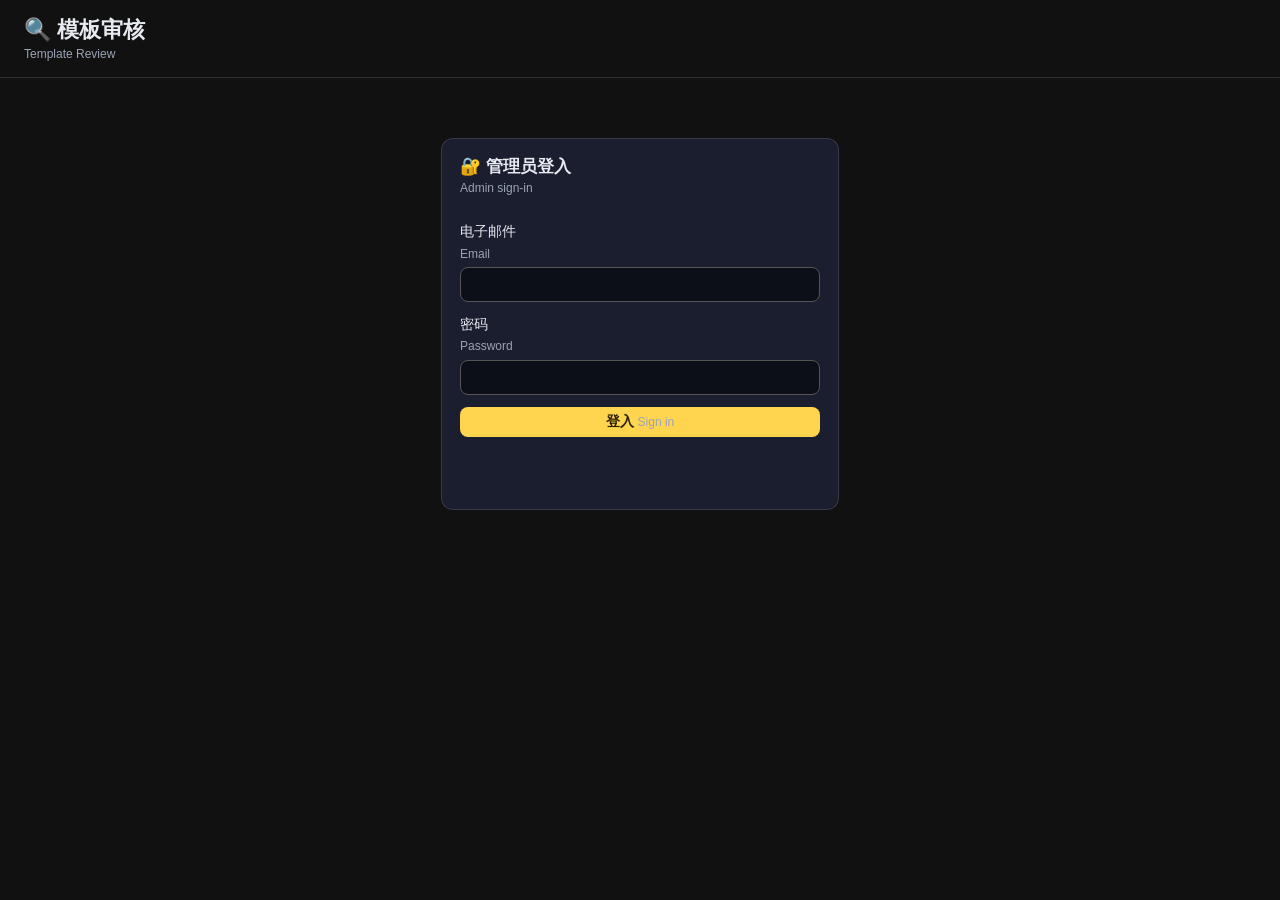
<file: admin.html>
<!DOCTYPE html>
<html lang="zh">
<head>
  <meta charset="UTF-8">
  <meta name="viewport" content="width=device-width, initial-scale=1.0">
  <title>Template Review</title>
  <!-- 审核页：只有管理员登入后才能用（安全靠数据库规则，不是靠藏起这一页） -->
  <link rel="stylesheet" href="admin.css">
</head>
<body>
  <header class="top">
    <div>
      <h1>🔍 模板审核<span class="en">Template Review</span></h1>
    </div>
    <div id="who"></div>
  </header>

  <!-- 登入（还没登入时显示） -->
  <section id="login" hidden>
    <form id="loginForm" class="card">
      <h2>🔐 管理员登入<span class="en">Admin sign-in</span></h2>
      <label>电子邮件 <span class="en-inline">Email</span>
        <input type="email" id="email" autocomplete="username" required>
      </label>
      <label>密码 <span class="en-inline">Password</span>
        <input type="password" id="password" autocomplete="current-password" required>
      </label>
      <button type="submit" class="primary">登入 <span class="en-inline">Sign in</span></button>
      <p id="loginMsg" class="msg"></p>
    </form>
  </section>

  <!-- 审核区（登入后显示） -->
  <main id="app" hidden>
    <section class="card">
      <h2>📊 统计<span class="en">Overview</span></h2>
      <div id="stats"></div>
    </section>

    <section class="bar">
      <div id="filters" class="seg"></div>
      <div class="bar-right">
        <span id="selCount"></span>
        <button id="approveSel" class="ok" disabled>✅ 通过所选 <span class="en-inline">Approve selected</span></button>
        <button id="rejectSel" class="no" disabled>❌ 拒绝所选 <span class="en-inline">Reject selected</span></button>
        <button id="refresh">🔄 重新整理 <span class="en-inline">Refresh</span></button>
        <button id="export">⬇️ 导出已通过 <span class="en-inline">Export approved</span></button>
      </div>
    </section>

    <p id="appMsg" class="msg"></p>
    <div id="groups"></div>
  </main>

  <script type="module" src="admin.js"></script>
</body>
</html>
</file>
<file: admin.css>
/* 🔍 审核页的外观（跟游戏同一种深色风格） */
:root {
  --bg: #111;
  --card: #1b1e2e;
  --line: rgba(255, 255, 255, 0.12);
  --text: #e8eaf2;
  --muted: #9aa3b5;
  --gold: #ffd54f;
  --ok: #2e7d32;
  --no: #c62828;
}

body {
  margin: 0;
  background: var(--bg);
  color: var(--text);
  font-family: sans-serif;
  font-size: 14px;
  line-height: 1.45;
}

.en {
  display: block;
  font-size: 12px;
  font-weight: normal;
  color: var(--muted);
}

.en-inline {
  font-size: 12px;
  font-weight: normal;
  color: var(--muted);
}

[hidden] {
  display: none !important;
}

.top {
  display: flex;
  justify-content: space-between;
  align-items: center;
  padding: 14px 24px;
  border-bottom: 1px solid var(--line);
}

.top h1 {
  margin: 0;
  font-size: 22px;
}

#who {
  display: flex;
  gap: 10px;
  align-items: center;
}

main,
#login {
  padding: 20px 24px;
  max-width: 1200px;
  margin: 0 auto;
}

.card {
  background: var(--card);
  border: 1px solid var(--line);
  border-radius: 12px;
  padding: 16px 18px;
  margin-bottom: 16px;
}

.card h2 {
  margin: 0 0 12px;
  font-size: 17px;
}

/* 登入表单 */
#loginForm {
  max-width: 360px;
  margin: 40px auto;
  display: flex;
  flex-direction: column;
  gap: 12px;
}

#loginForm label {
  display: flex;
  flex-direction: column;
  gap: 4px;
}

#loginForm input {
  padding: 8px 10px;
  border-radius: 8px;
  border: 1px solid #555;
  background: #0d0f18;
  color: var(--text);
  font-size: 15px;
}

.msg {
  color: var(--muted);
  min-height: 1.2em;
}

button {
  background: #2a2a2a;
  color: #eee;
  border: 1px solid #555;
  border-radius: 8px;
  padding: 6px 12px;
  font-size: 14px;
  cursor: pointer;
}

button:hover:not(:disabled) {
  background: #3a3a3a;
}

button:disabled {
  opacity: 0.4;
  cursor: default;
}

button.primary {
  background: var(--gold);
  color: #2a2000;
  border: none;
  font-weight: bold;
}

button.ok {
  border-color: var(--ok);
}

button.ok:hover:not(:disabled) {
  background: var(--ok);
}

button.no {
  border-color: var(--no);
}

button.no:hover:not(:disabled) {
  background: var(--no);
}

/* 统计表 */
table {
  width: 100%;
  border-collapse: collapse;
}

th,
td {
  padding: 6px 8px;
  text-align: center;
  border-bottom: 1px solid var(--line);
}

th:first-child,
td:first-child {
  text-align: left;
}

tfoot td {
  border-bottom: none;
}

/* 筛选 + 批次按钮 */
.bar {
  display: flex;
  flex-wrap: wrap;
  justify-content: space-between;
  gap: 10px;
  align-items: center;
  margin-bottom: 8px;
}

.seg {
  display: flex;
  gap: 6px;
  flex-wrap: wrap;
}

.seg button.on {
  border-color: var(--gold);
  color: var(--gold);
}

.bar-right {
  display: flex;
  gap: 8px;
  flex-wrap: wrap;
  align-items: center;
}

/* 每个形状一组 */
.group {
  margin: 18px 0 26px;
}

.group-head {
  display: flex;
  align-items: center;
  gap: 12px;
  margin-bottom: 10px;
}

.group-head h3 {
  margin: 0;
  font-size: 18px;
  flex: 1;
}

canvas.demo {
  background: #f3e7cc;
  border-radius: 6px;
}

.grid {
  display: grid;
  grid-template-columns: repeat(auto-fill, minmax(190px, 1fr));
  gap: 12px;
}

/* 每一笔的卡片 */
.item {
  position: relative;
  display: flex;
  flex-direction: column;
  align-items: center;
  gap: 8px;
  padding: 10px;
  background: var(--card);
  border: 2px solid var(--line);
  border-radius: 10px;
}

.item.sel {
  border-color: var(--gold);
}

.item.approved {
  border-color: rgba(46, 125, 50, 0.7);
}

.item.rejected {
  opacity: 0.6;
}

.item canvas {
  background: #0d0f18;
  border-radius: 8px;
}

.item .pick {
  position: absolute;
  top: 8px;
  left: 8px;
}

.item .pick input {
  width: 18px;
  height: 18px;
  cursor: pointer;
}

.badge {
  align-self: flex-end;
  font-size: 11px;
  padding: 2px 8px;
  border-radius: 999px;
  background: rgba(255, 255, 255, 0.08);
}

.badge.approved {
  background: rgba(46, 125, 50, 0.35);
}

.badge.rejected {
  background: rgba(198, 40, 40, 0.35);
}

.meta {
  width: 100%;
  font-size: 12px;
}

.muted {
  color: var(--muted);
}

.good {
  color: #9be59f;
}

.mid {
  color: #ffe082;
}

.bad {
  color: #ff9e95;
}

.actions {
  display: flex;
  gap: 6px;
  width: 100%;
}

.actions button {
  flex: 1;
  font-size: 12px;
  padding: 6px 4px;
}

.empty {
  text-align: center;
  color: var(--muted);
  padding: 40px 0;
}
</file>
